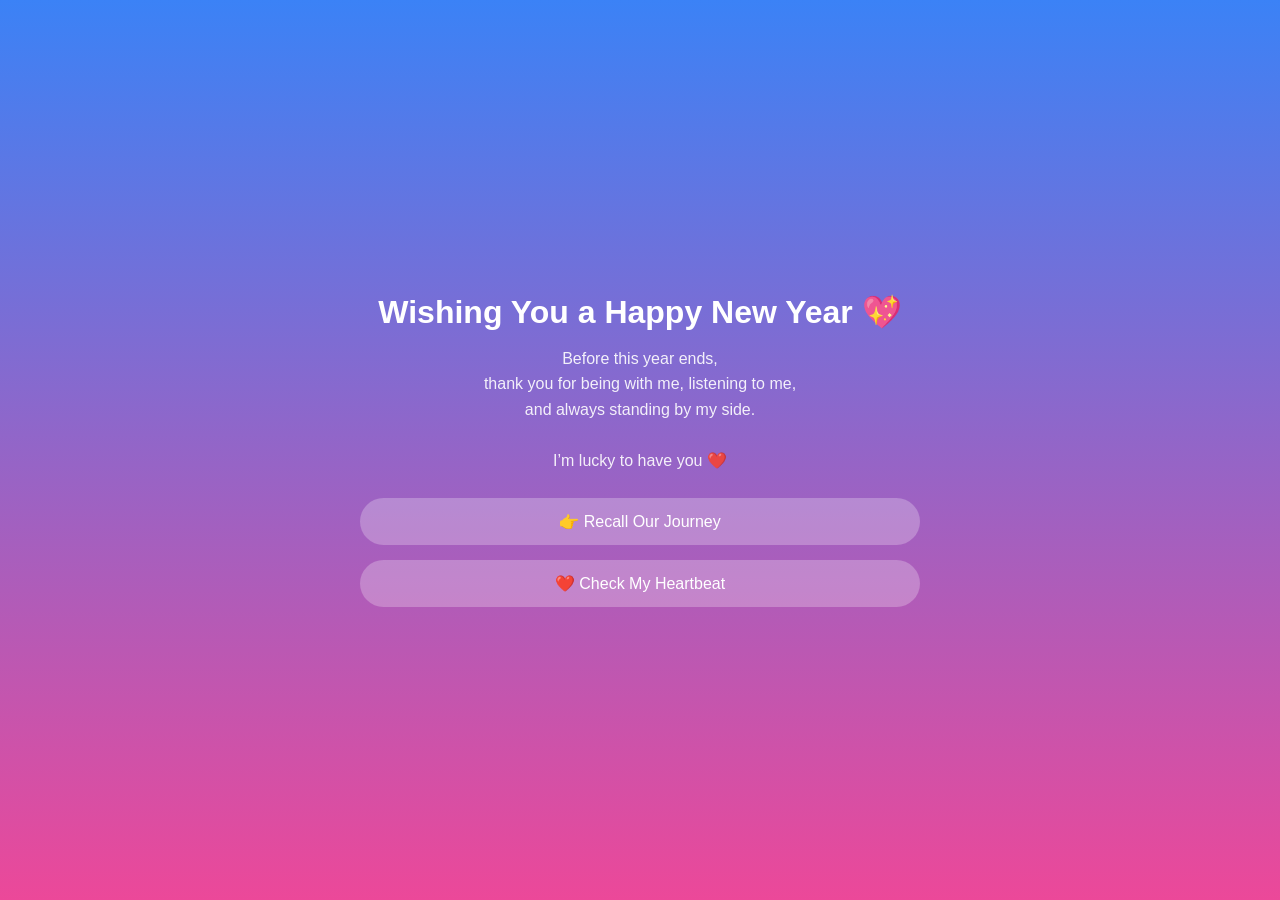
<file: index.html>
<!DOCTYPE html>
<html lang="en">
<head>
  <meta charset="UTF-8">
  <meta name="viewport" content="width=device-width, initial-scale=1.0">
  <title>Happy New Year</title>
  <link rel="stylesheet" href="css/home.css">
</head>
<body>

<div class="home">
  <h1>Wishing You a Happy New Year 💖</h1>

  <p class="text">
    Before this year ends,<br>
    thank you for being with me, listening to me,<br>
    and always standing by my side.<br><br>
    I’m lucky to have you ❤️
  </p>

  <div class="buttons">
  <a href="gallery.html">👉 Recall Our Journey</a>
  <a href="heart.html" class="heart-btn">❤️ Check My Heartbeat</a>
</div>
</div>

</body>
</html>
</file>
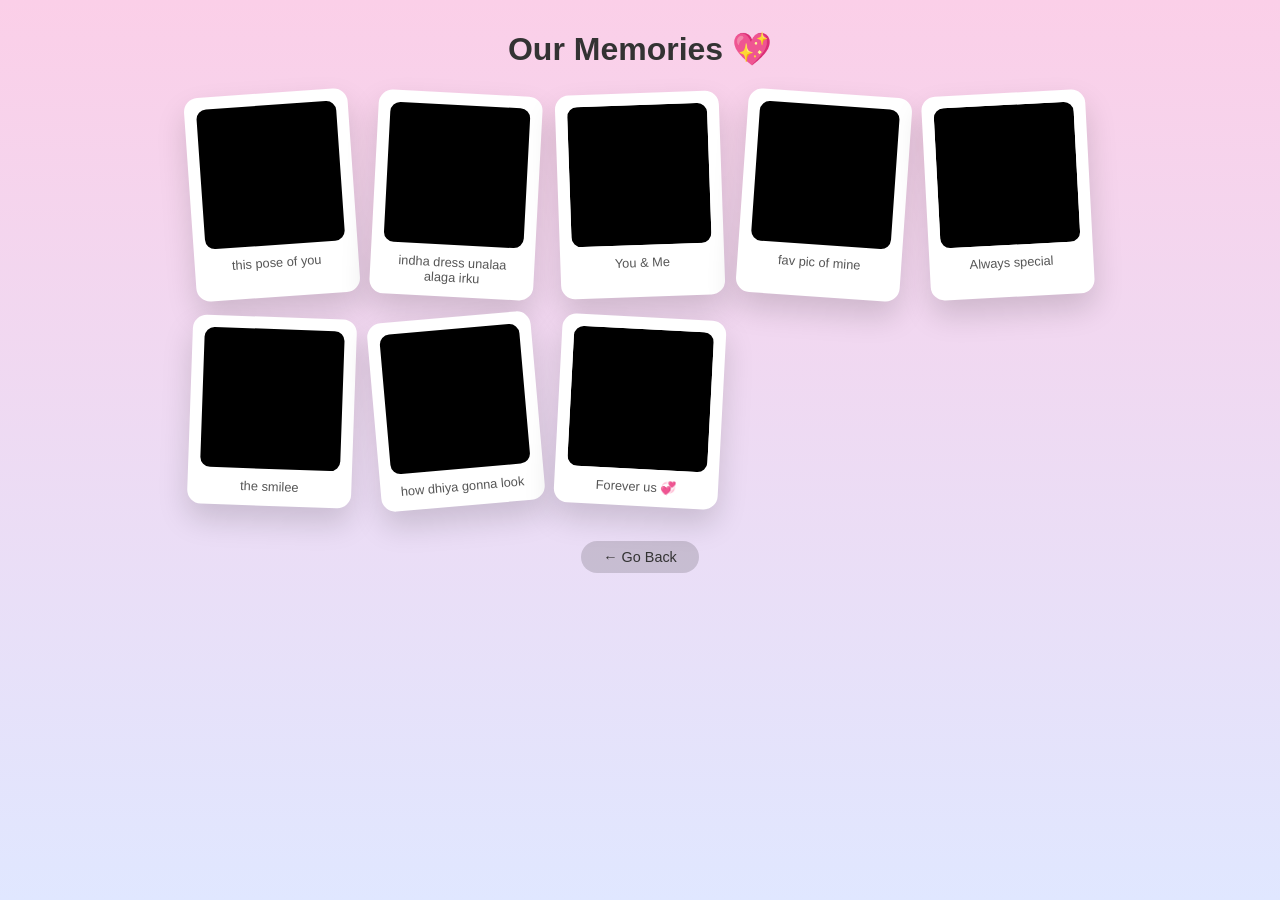
<file: gallery.html>
<!DOCTYPE html>
<html lang="en">
<head>
  <meta charset="UTF-8">
  <meta name="viewport" content="width=device-width, initial-scale=1.0">
  <title>Our Memories</title>
  <link rel="stylesheet" href="css/gallery.css">
</head>

<body>

  <h1>Our Memories 💖</h1>

  <!-- GALLERY CONTAINER -->
  <div class="container">

    <div class="card">
      <div class="image" style="background-image:url('images/img1.jpg')"></div>
      <div class="caption">this pose of you </div>
    </div>

    <div class="card">
      <div class="image" style="background-image:url('images/img2.jpg')"></div>
      <div class="caption">indha dress unalaa alaga irku</div>
    </div>

    <div class="card">
      <div class="image" style="background-image:url('images/img3.jpg')"></div>
      <div class="caption">You & Me</div>
    </div>

    <div class="card">
      <div class="image" style="background-image:url('images/img4.jpg')"></div>
      <div class="caption">fav pic of mine</div>
    </div>

    <div class="card">
      <div class="image" style="background-image:url('images/img5.jpg')"></div>
      <div class="caption">Always special</div>
    </div>

    <div class="card">
      <div class="image" style="background-image:url('images/img6.jpg')"></div> 
      <div class="caption">the smilee </div>
    </div>

    <div class="card">
      <div class="image" style="background-image:url('images/img7.jpg')"></div>
      <div class="caption">how dhiya gonna look  </div>
    </div>

    <div class="card">
      <div class="image" style="background-image:url('images/img8.jpg')"></div>
      <div class="caption">Forever us 💞</div>
    </div>

  </div>

  <a href="index.html" class="back">← Go Back</a>

</body>
</html>
</file>
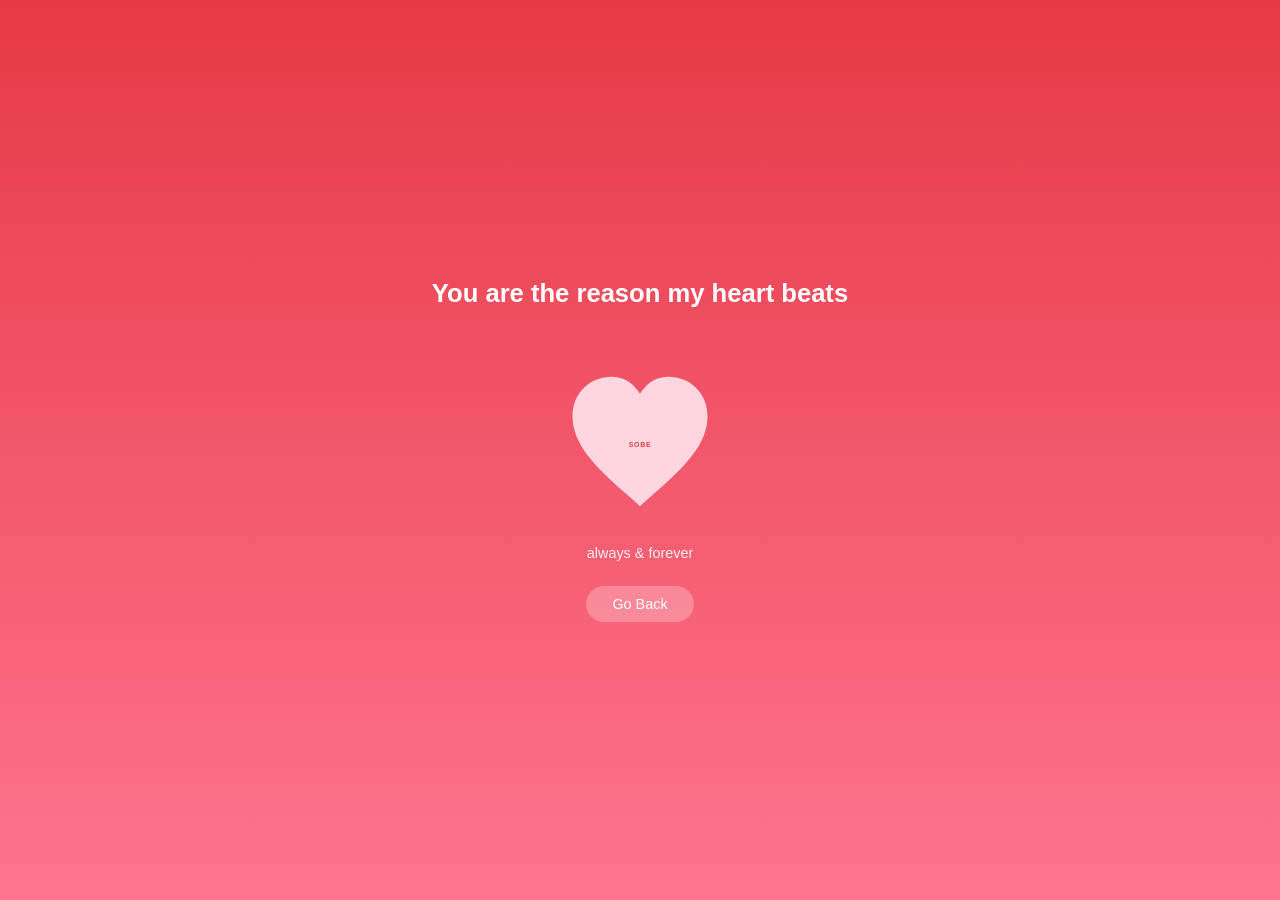
<file: heart.html>
<!DOCTYPE html>
<html lang="en">
<head>
  <meta charset="UTF-8">
  <meta name="viewport" content="width=device-width, initial-scale=1.0">
  <title>My Heart</title>

  <style>
    * {
      box-sizing: border-box;
      margin: 0;
      padding: 0;
      font-family: "Poppins", sans-serif;
    }

    body {
      min-height: 100vh;
      background: linear-gradient(180deg, #e63946, #ff758f);
      display: flex;
      justify-content: center;
      align-items: center;
      padding: 20px;
      text-align: center;
      color: white;
    }

    .wrap {
      width: 100%;
      max-width: 420px;
    }

    h2 {
      font-size: 1.6rem;
      margin-bottom: 35px;
      font-weight: 600;
    }

    /* HEART */
    .heart {
      width: min(45vw, 180px);
      margin: auto;
      animation: beat 1.2s infinite ease-in-out;
    }

    .heart text {
      fill: #e63946;
      font-size: 20px;
      font-weight: 700;
      letter-spacing: 2px;
    }

    @keyframes beat {
      0%   { transform: scale(1); }
      50%  { transform: scale(1.12); }
      100% { transform: scale(1); }
    }

    .subtitle {
      margin-top: 18px;
      font-size: 0.9rem;
      opacity: 0.9;
    }

    .back {
      display: inline-block;
      margin-top: 25px;
      padding: 10px 26px;
      border-radius: 30px;
      background: rgba(255,255,255,0.25);
      color: white;
      text-decoration: none;
      font-size: 0.9rem;
      transition: 0.3s;
    }

    .back:hover,
    .back:active {
      background: rgba(255,255,255,0.45);
    }

    /* Mobile tweak */
    @media (max-width: 480px) {
      h2 {
        font-size: 1.4rem;
      }
    }
  </style>
</head>

<body>

  <div class="wrap">

    <h2>You are the reason my heart beats</h2>

    <!-- SVG HEART -->
    <svg class="heart" viewBox="0 0 512 512">
      <path
        d="M256 464s-16-14.4-32-28.8C128 352 64 288 64 208
           64 144 112 96 176 96
           c40 0 64 24 80 48
           16-24 40-48 80-48
           64 0 112 48 112 112
           0 80-64 144-160 227.2
           C272 449.6 256 464 256 464z"
        fill="#ffd6e0"
      />
      <text x="50%" y="58%" text-anchor="middle">SOBE</text>
    </svg>

    <div class="subtitle">always & forever</div>

    <a href="index.html" class="back">Go Back</a>

  </div>

</body>
</html>
</file>
<file: css/home.css>
* {
  box-sizing: border-box;
  margin: 0;
  padding: 0;
  font-family: "Poppins", sans-serif;
}

body {
  min-height: 100vh;
  background: linear-gradient(180deg, #3b82f6, #ec4899);
  display: flex;
  justify-content: center;
  align-items: center;
  text-align: center;
}

.home {
  width: 90%;
  max-width: 600px;
  padding: 20px;
  color: white;
}

.home h1 {
  font-size: 2rem;
  margin-bottom: 15px;
}

.home .text {
  font-size: 1rem;
  line-height: 1.6;
  margin-bottom: 25px;
  opacity: 0.9;
}

.buttons {
  display: flex;
  flex-direction: column;
  gap: 15px;
}

.buttons a {
  text-decoration: none;
  padding: 14px;
  border-radius: 30px;
  background: rgba(255, 255, 255, 0.25);
  color: white;
  font-size: 1rem;
  transition: 0.3s ease;
}

.buttons a:hover {
  background: rgba(255, 255, 255, 0.45);
  transform: scale(1.05);
}

/* 📱 Mobile small screens */
@media (max-width: 480px) {
  .home h1 {
    font-size: 1.6rem;
  }

  .home .text {
    font-size: 0.95rem;
  }
}
</file>
<file: css/gallery.css>
* {
  box-sizing: border-box;
  margin: 0;
  padding: 0;
  font-family: "Poppins", sans-serif;
}

/* Page */
body {
  min-height: 100vh;
  background: linear-gradient(180deg, #fbcfe8, #e0e7ff);
  padding: 30px 15px;
}

/* Title */
h1 {
  text-align: center;
  margin-bottom: 25px;
  color: #333;
}

/* Gallery grid */
.container {
  display: grid;
  grid-template-columns: repeat(auto-fit, minmax(140px, 1fr));
  gap: 20px;
  max-width: 900px;
  margin: auto;
}

/* Card */
.card {
  background: #fff;
  border-radius: 14px;
  padding: 12px;
  box-shadow: 0 15px 30px rgba(0, 0, 0, 0.15);
  transition: 0.4s ease;
  position: relative;
  transform: rotate(var(--angle));
}

/* Hover / tap pop */
.card:hover,
.card:active {
  transform: scale(1.1) rotate(0deg);
  z-index: 10;
}

/* IMAGE — HIDDEN INITIALLY */
.image {
  width: 100%;
  aspect-ratio: 1 / 1;
  border-radius: 10px;
  background-size: cover;
  background-position: center;

  /* 👇 THIS HIDES IMAGE */
  filter: brightness(0);
  transition: filter 0.6s ease;
}

/* SHOW IMAGE ON HOVER / TAP */
.card:hover .image,
.card:active .image {
  filter: brightness(1);
}

/* Caption */
.caption {
  text-align: center;
  font-size: 0.8rem;
  margin-top: 10px;
  color: #555;
}

/* Polaroid rotation */
.card:nth-child(1) { --angle: -4deg; }
.card:nth-child(2) { --angle: 3deg; }
.card:nth-child(3) { --angle: -2deg; }
.card:nth-child(4) { --angle: 4deg; }
.card:nth-child(5) { --angle: -3deg; }
.card:nth-child(6) { --angle: 2deg; }
.card:nth-child(7) { --angle: -5deg; }
.card:nth-child(8) { --angle: 3deg; }

/* Back button */
.back {
  display: block;
  width: fit-content;
  margin: 35px auto 0;
  padding: 8px 22px;
  border-radius: 25px;
  background: rgba(0, 0, 0, 0.15);
  color: #333;
  text-decoration: none;
  font-size: 0.9rem;
  transition: 0.3s;
}

.back:hover {
  background: rgba(0, 0, 0, 0.3);
}

/* Mobile tweaks */
@media (max-width: 480px) {
  .container {
    gap: 16px;
  }

  .card:hover,
  .card:active {
    transform: scale(1.06);
  }
}
</file>
